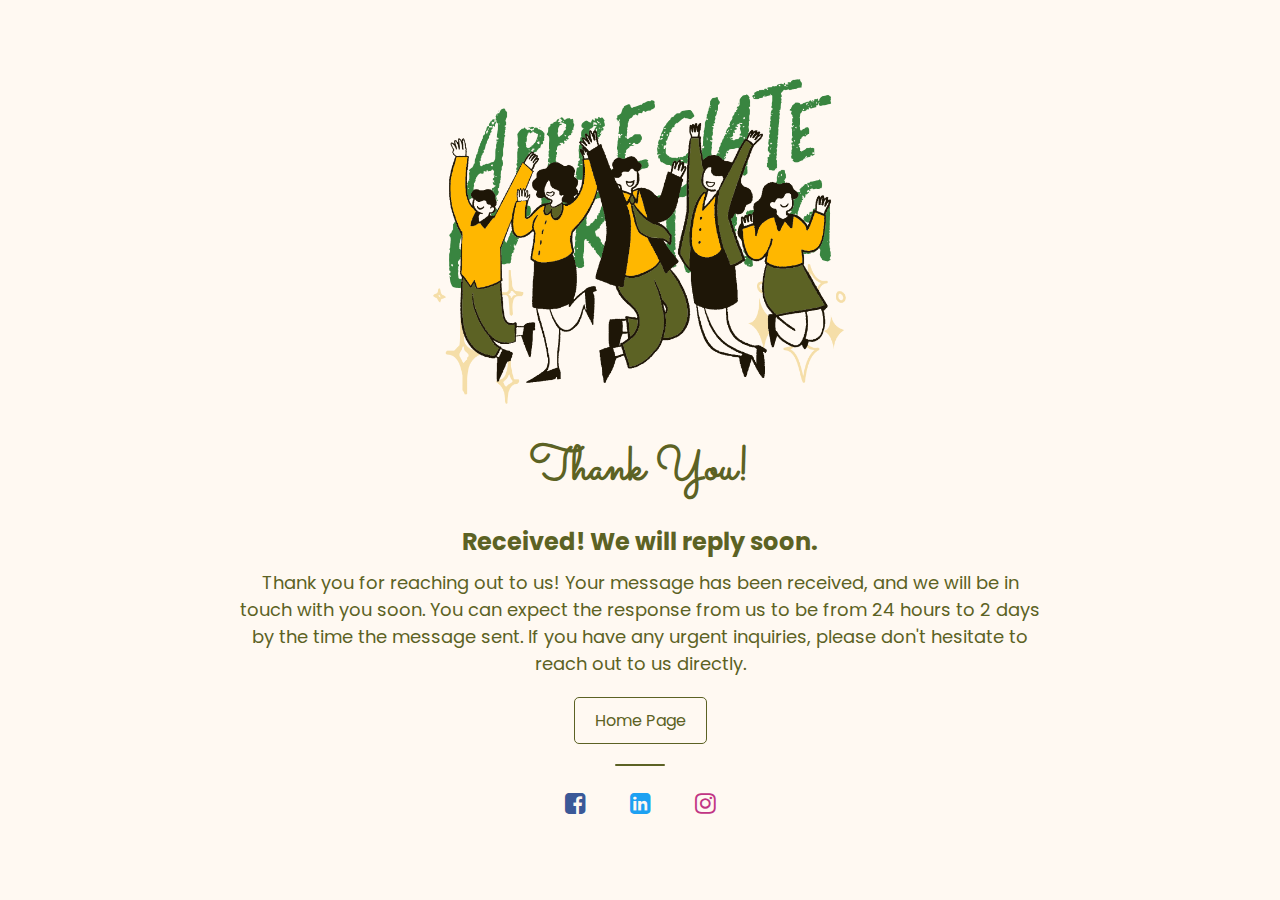
<file: thankyou.html>
<!DOCTYPE html>
<html>
<head>
  <meta charset="UTF-8">
  <meta http-equiv="X-UA-Compatible" content="IE-edge">
  <meta name="viewport" content="width=device-width, initial-scale-1.0">
  <title>FABS Club</title>
  <link rel="stylesheet" href="thankyou-style.css">
  <link rel="stylesheet" href="https://cdnjs.cloudflare.com/ajax/libs/font-awesome/4.7.0/css/font-awesome.min.css">
  <link rel="stylesheet" href="https://fonts.googleapis.com/css?family=Poppins">
</head>
<body>
  <div class="thank-you-container">
    <img src="img/thankyou-image.png" alt="Thank You Image">
    <h1 class="thank-you-heading">Thank You!</h1>
    <h2 class="subtitle"> Received! We will reply soon.</h2>
    <p class="paragraph">Thank you for reaching out to us! Your message has been received, and we will be in touch with you soon. You can expect the response from us to be from 24 hours to 2 days by the time the message sent. If you have any urgent inquiries, please don't hesitate to reach out to us directly. </p>
    <a href="index.html" class="btn-back">Home Page</a>

    <div class="container-underline">
      <div class="underline-ty"></div>
    </div>

    <div class="social-media-icons">
      <div class="footer-social">
        <a href="https://www.facebook.com/groups/940651586044496/" class="social-icon" target="_blank"><i class="fa fa-facebook-square" aria-hidden="true"></i></a>
        <a href="https://www.linkedin.com/company/uofs-fabs-club/" class="social-icon" target="_blank"><i class="fa fa-linkedin-square" aria-hidden="true"></i></a>
        <a href="https://www.instagram.com/uofs_fabs_club/?hl=en" class="social-icon" target="_blank"><i class="fa fa-instagram" aria-hidden="true"></i></a>
      </div>
    </div>

    <div class="made-by"></div>
  </div>
</body>
</html>
</file>
<file: thankyou-style.css>
@import url('https://fonts.googleapis.com/css2?family=Pacifico&display=swap');
@import url('https://fonts.googleapis.com/css2?family=Sacramento&display=swap');

*{
  margin: 0;
  padding: 0;
  box-sizing: border-box;
  font-family:'Poppins', san-serif;
	scroll-behavior: smooth;
}
body {
  display: flex;
  justify-content: center;
  align-items: center;
  height: 100vh;
  background-color: #fff9f2;
  font-family:'Poppins', san-serif;
}

.thank-you-container {
  text-align: center;
}

.thank-you-container img {
  max-width: 450px;
}

.thank-you-heading {
  font-family: 'Sacramento', cursive;
  color:#5c6224;
  font-size: 48px;
  margin-top: 10px;
  margin-bottom: 20px;
}

.subtitle {
  color:#5c6224;
  font-size: 24px;
  margin-top: 10px;
  max-width: 800px;
}

.paragraph {
  color:#5c6224;
  font-size: 18px;
  margin-top: 10px;
  max-width: 800px;
}

.btn-back {
  display: inline-block;
  margin-top: 20px;
  padding: 10px 20px;
  background-color: transparent;
  color:#5c6224;
  border-style: solid;
  border-radius: 5px 10px;
  border-width: 1px;
  border-color: #5c6224;
  text-decoration: none;
  border-radius: 5px;
  transition: all 0.5s ease-in;
}

.btn-back:hover{
  transform: translateY(-3px);
  color:#fff9f2;
  background-color: #5c6224;
}

.container-underline {
  display: flex;
  justify-content: center;
  align-items: center;
}

.underline-ty{
  background-color: #5c6224;
  height: 2px;
  width: 50px;
  border-radius: 10px;
  margin-top: 20px;
}

.social-media-icons {
  display: flex;
  justify-content: center;
  align-items: center;
  margin-top: 20px;
  color:#000;
}

.social-icon {
  display: inline-block;
  margin: auto;
  font-size: 24px;
  color: #000;
  margin-right: 20px;
  margin-left: 20px;
  transition: all 0.5s ease-in;
}

.social-icon:hover{
  transform: translateY(3px);
}

/* Font Awesome Icons */
.fa-facebook-square {
  color: #3b5998;
}

.fa-linkedin-square {
  color: #1da1f2;
}

.fa-instagram {
  color: #c13584;
}

@media (max-width: 768px) {
  .thank-you-container img{
    max-width: 300px;
  }
  
  .thank-you-heading{
    font-size: 48px;
  }

  .subtitle{
    font-size:20px;
  }

  .paragraph{
   width: 400px;
   font-size: 14px;
  }
}
</file>
